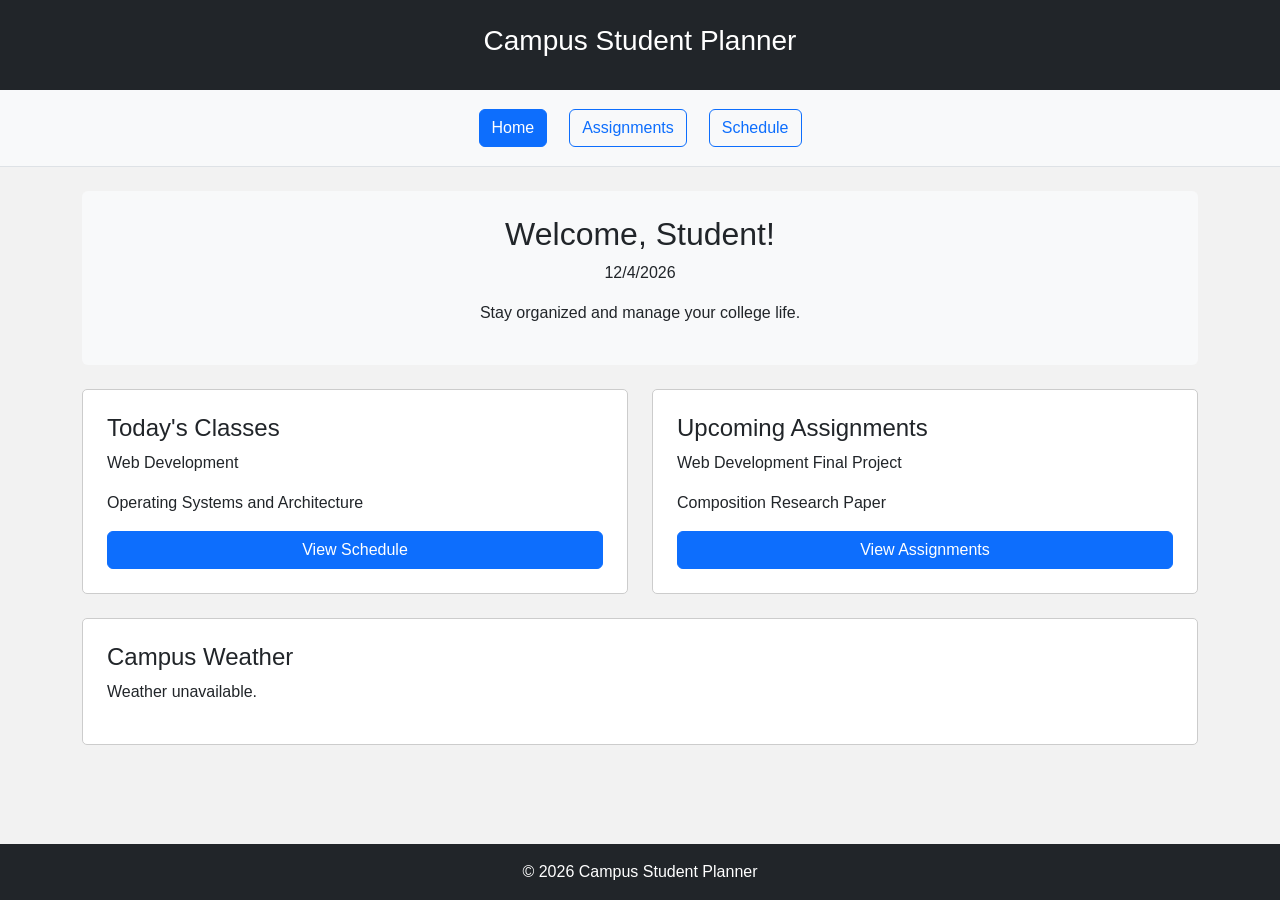
<file: index.html>
<!DOCTYPE html>
<html lang="en">
<head>
    <meta charset="UTF-8">
    <meta name="viewport" content="width=device-width, initial-scale=1.0">
    <title>Campus Student Planner | Home</title>

    <!-- connect bootstrap -->
    <link href="https://cdn.jsdelivr.net/npm/bootstrap@5.3.3/dist/css/bootstrap.min.css" rel="stylesheet">

    <!-- my css -->
    <link rel="stylesheet" href="css/style.css">
</head>
<body>

    <!-- top of website -->
    <header class="bg-dark text-white text-center p-4">
        <h1>Campus Student Planner</h1>
    </header>

    <!-- menu -->
    <nav class="bg-light border-bottom p-3" aria-label="Main navigation">
        <div class="container d-flex justify-content-center gap-3">
            <a href="index.html" class="btn btn-primary" aria-current="page">Home</a>
            <a href="assignments.html" class="btn btn-outline-primary">Assignments</a>
            <a href="schedule.html" class="btn btn-outline-primary">Schedule</a>
        </div>
    </nav>

    <!-- main part of page -->
    <main class="container my-4">

        <!-- welcome message -->
        <section class="bg-light rounded p-4 text-center mb-4">
            <h2>Welcome, Student!</h2>
            <p id="current-date">Today's Date</p>
            <p>Stay organized and manage your college life.</p>
        </section>

        <!-- dashboard -->
        <div class="row g-4">

            <!-- today classes -->
            <section class="col-md-6">
                <div class="card h-100 p-4">
                    <h2 class="h4">Today's Classes</h2>
                    <p>Web Development</p>
                    <p>Operating Systems and Architecture</p>
                    <a href="schedule.html" class="btn btn-primary">
                        View Schedule
                    </a>
                </div>
            </section>

            <!-- upcoming assignments -->
            <section class="col-md-6">
                <div class="card h-100 p-4">
                    <h2 class="h4">Upcoming Assignments</h2>
                    <p>Web Development Final Project</p>
                    <p>Composition Research Paper</p>
                    <a href="assignments.html" class="btn btn-primary">
                        View Assignments
                    </a>
                </div>
            </section>

        </div>

        <!-- weather api -->
        <section class="card p-4 mt-4">
            <h2 class="h4">Campus Weather</h2>
            <p id="weather-info" aria-live="polite">Weather information will appear here.</p>
        </section>

    </main>

    <!-- footer -->
    <footer class="bg-dark text-white text-center p-3">
        <p class="mb-0">&copy; 2026 Campus Student Planner</p>
    </footer>

    <!-- JS -->
    <script src="js/script.js"></script>

</body>
</html>
</file>
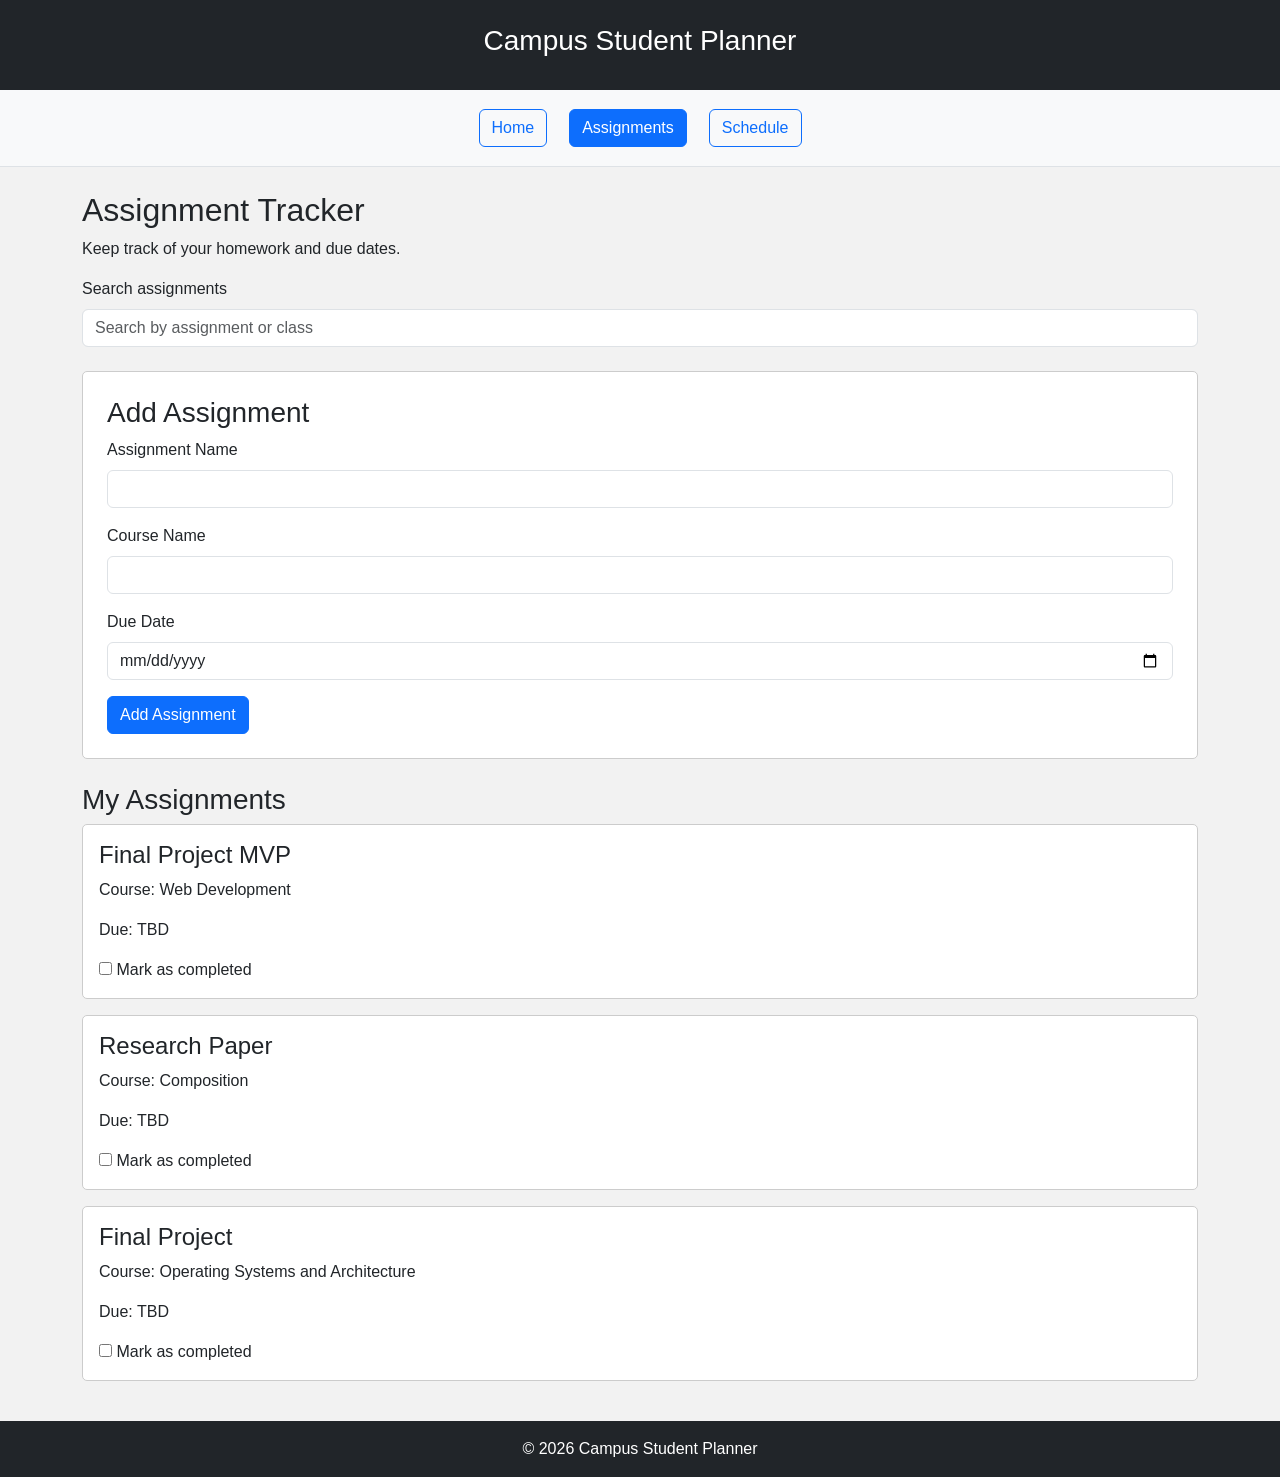
<file: assignments.html>
<!DOCTYPE html>
<html lang="en">
<head>
    <meta charset="UTF-8">
    <meta name="viewport" content="width=device-width, initial-scale=1.0">
    <title>Campus Student Planner | Assignments</title>

    <!-- connect bootstrap -->
    <link href="https://cdn.jsdelivr.net/npm/bootstrap@5.3.3/dist/css/bootstrap.min.css" rel="stylesheet">

    <!-- my css file -->
    <link rel="stylesheet" href="css/style.css">
</head>
<body>

    <!-- top of the website -->
    <header class="bg-dark text-white text-center p-4">
        <h1>Campus Student Planner</h1>
    </header>

    <!-- buttons to switch pages -->
    <nav class="bg-light border-bottom p-3" aria-label="Main navigation">
        <div class="container d-flex justify-content-center gap-3 flex-wrap">
            <a href="index.html" class="btn btn-outline-primary">Home</a>
            <a href="assignments.html" class="btn btn-primary" aria-current="page">Assignments</a>
            <a href="schedule.html" class="btn btn-outline-primary">Schedule</a>
        </div>
    </nav>

    <main class="container my-4">

        <h2>Assignment Tracker</h2>
        <p>Keep track of your homework and due dates.</p>

        <!-- search for homework -->
        <div class="mb-4">
            <label for="search" class="form-label">Search assignments</label>
            <input type="search" id="search" class="form-control" placeholder="Search by assignment or class">
        </div>

        <!-- enter a new assignment -->
        <section class="card p-4 mb-4">
            <h3>Add Assignment</h3>

            <form id="assignment-form">

                <div class="mb-3">
                    <label for="assignment-name" class="form-label">Assignment Name</label>
                    <input type="text" id="assignment-name" class="form-control" required>
                </div>

                <div class="mb-3">
                    <label for="course-name" class="form-label">Course Name</label>
                    <input type="text" id="course-name" class="form-control" required>
                </div>

                <div class="mb-3">
                    <label for="due-date" class="form-label">Due Date</label>
                    <input type="date" id="due-date" class="form-control" required>
                </div>

                <button type="submit" class="btn btn-primary">Add Assignment</button>

            </form>
        </section>

        <!-- list of homework -->
        <section>
            <h3>My Assignments</h3>

            <div id="assignment-list">

                <div class="card p-3 mb-3 assignment-item">
                    <h4>Final Project MVP</h4>
                    <p>Course: Web Development</p>
                    <p>Due: TBD</p>
                    <label>
                        <input type="checkbox" class="complete-checkbox">
                        Mark as completed
                    </label>
                </div>

                <div class="card p-3 mb-3 assignment-item">
                    <h4>Research Paper</h4>
                    <p>Course: Composition</p>
                    <p>Due: TBD</p>
                    <label>
                        <input type="checkbox" class="complete-checkbox">
                        Mark as completed
                    </label>
                </div>

                <div class="card p-3 mb-3 assignment-item">
                    <h4>Final Project</h4>
                    <p>Course: Operating Systems and Architecture</p>
                    <p>Due: TBD</p>
                    <label>
                        <input type="checkbox" class="complete-checkbox">
                        Mark as completed
                    </label>
                </div>

            </div>
        </section>

    </main>

    <!-- bottom of the page -->
    <footer class="bg-dark text-white text-center p-3">
        <p class="mb-0">&copy; 2026 Campus Student Planner</p>
    </footer>

    <!-- connect my javascript file -->
    <script src="js/script.js"></script>

</body>
</html>
</file>
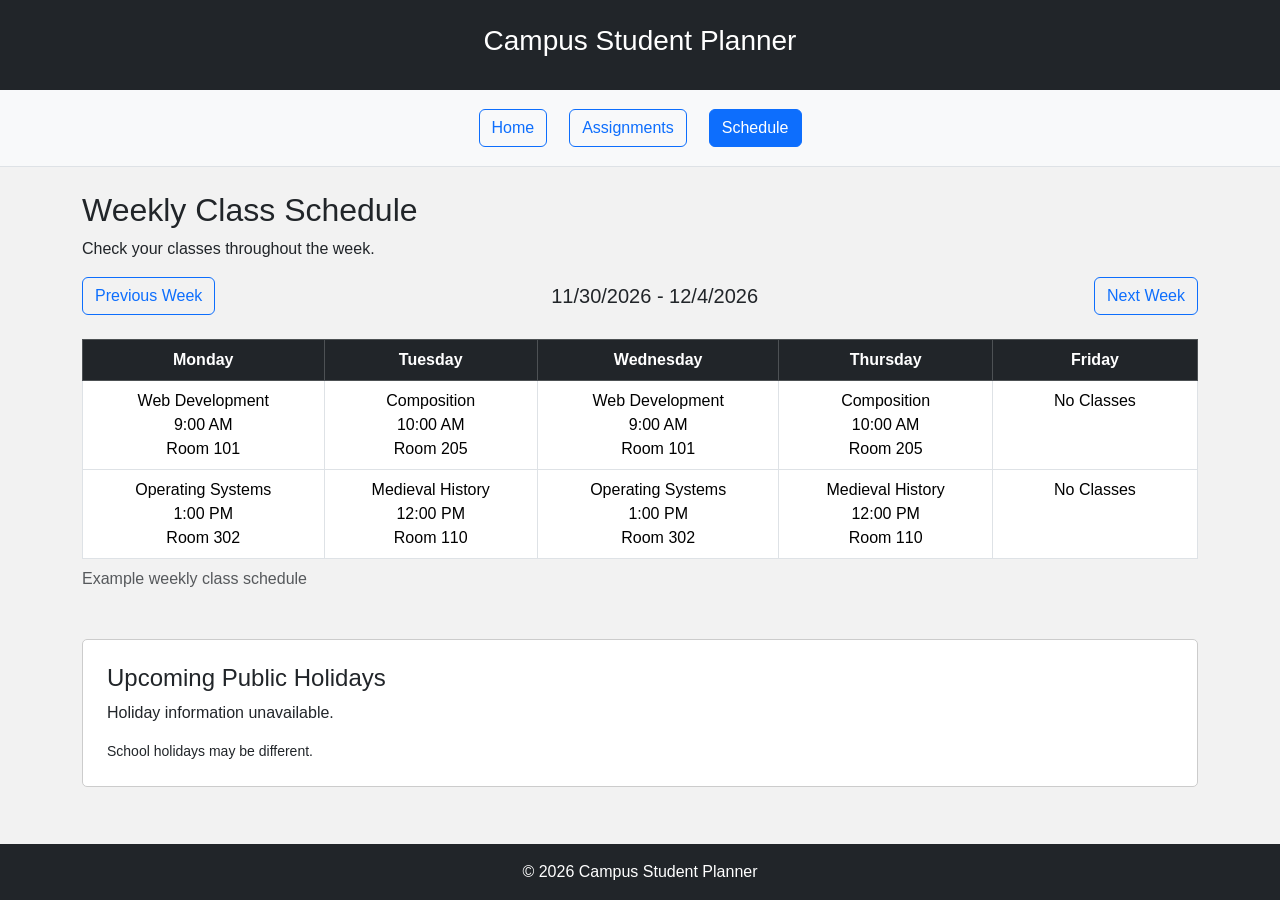
<file: schedule.html>
<!DOCTYPE html>
<html lang="en">
<head>
    <meta charset="UTF-8">
    <meta name="viewport" content="width=device-width, initial-scale=1.0">
    <title>Campus Student Planner | Schedule</title>

    <!-- connect bootstrap -->
    <link href="https://cdn.jsdelivr.net/npm/bootstrap@5.3.3/dist/css/bootstrap.min.css" rel="stylesheet">

    <!-- my css file -->
    <link rel="stylesheet" href="css/style.css">
</head>
<body>

    <!-- top of the website -->
    <header class="bg-dark text-white text-center p-4">
        <h1>Campus Student Planner</h1>
    </header>

    <!-- buttons to switch pages -->
    <nav class="bg-light border-bottom p-3" aria-label="Main navigation">
        <div class="container d-flex justify-content-center gap-3 flex-wrap">
            <a href="index.html" class="btn btn-outline-primary">Home</a>
            <a href="assignments.html" class="btn btn-outline-primary">Assignments</a>
            <a href="schedule.html" class="btn btn-primary" aria-current="page">Schedule</a>
        </div>
    </nav>

    <main class="container my-4">

        <h2>Weekly Class Schedule</h2>
        <p>Check your classes throughout the week.</p>

        <!-- buttons to change the week -->
        <div class="d-flex justify-content-between align-items-center flex-wrap gap-2 mb-4">
            <button id="previous-week" class="btn btn-outline-primary">
                Previous Week
            </button>

            <h3 id="current-week" class="h5 mb-0">Current Week</h3>

            <button id="next-week" class="btn btn-outline-primary">
                Next Week
            </button>
        </div>

        <!-- weekly class table -->
        <div class="table-responsive">
            <table class="table table-bordered text-center">
                <caption>Example weekly class schedule</caption>

                <thead class="table-dark">
                    <tr>
                        <th scope="col">Monday</th>
                        <th scope="col">Tuesday</th>
                        <th scope="col">Wednesday</th>
                        <th scope="col">Thursday</th>
                        <th scope="col">Friday</th>
                    </tr>
                </thead>

                <tbody>
                    <tr>
                        <td>
                            Web Development<br>
                            9:00 AM<br>
                            Room 101
                        </td>

                        <td>
                            Composition<br>
                            10:00 AM<br>
                            Room 205
                        </td>

                        <td>
                            Web Development<br>
                            9:00 AM<br>
                            Room 101
                        </td>

                        <td>
                            Composition<br>
                            10:00 AM<br>
                            Room 205
                        </td>

                        <td>No Classes</td>
                    </tr>

                    <tr>
                        <td>
                            Operating Systems<br>
                            1:00 PM<br>
                            Room 302
                        </td>

                        <td>
                            Medieval History<br>
                            12:00 PM<br>
                            Room 110
                        </td>

                        <td>
                            Operating Systems<br>
                            1:00 PM<br>
                            Room 302
                        </td>

                        <td>
                            Medieval History<br>
                            12:00 PM<br>
                            Room 110
                        </td>

                        <td>No Classes</td>
                    </tr>
                </tbody>
            </table>
        </div>

        <!-- public holidays from the API -->
        <section class="card p-4 mt-4">
            <h2 class="h4">Upcoming Public Holidays</h2>
            <p id="holiday-info" aria-live="polite">Holiday information will appear here.</p>
            <small>School holidays may be different.</small>
        </section>

    </main>

    <!-- bottom of the page -->
    <footer class="bg-dark text-white text-center p-3">
        <p class="mb-0">&copy; 2026 Campus Student Planner</p>
    </footer>

    <!-- connect my javascript file -->
    <script src="js/script.js"></script>

</body>
</html>
</file>
<file: css/style.css>
/* background and font */
body {
    background-color: #f2f2f2;
    font-family: Arial, sans-serif;
    min-height: 100vh;
    display: flex;
    flex-direction: column;
}

/* main page content */
main {
    flex: 1;
}

/* website header */
header h1 {
    font-size: 28px;
}

/* boxes for content */
.card {
    background-color: white;
    border: 1px solid #cccccc;
    border-radius: 5px;
}

/* space between buttons */
nav a {
    margin: 3px;
}

/* completed homework */
.completed {
    text-decoration: line-through;
    opacity: 0.6;
}

/* class schedule table */
table td {
    padding: 15px;
    min-width: 130px;
}

/* bottom of the website */
footer {
    margin-top: auto;
}
</file>
